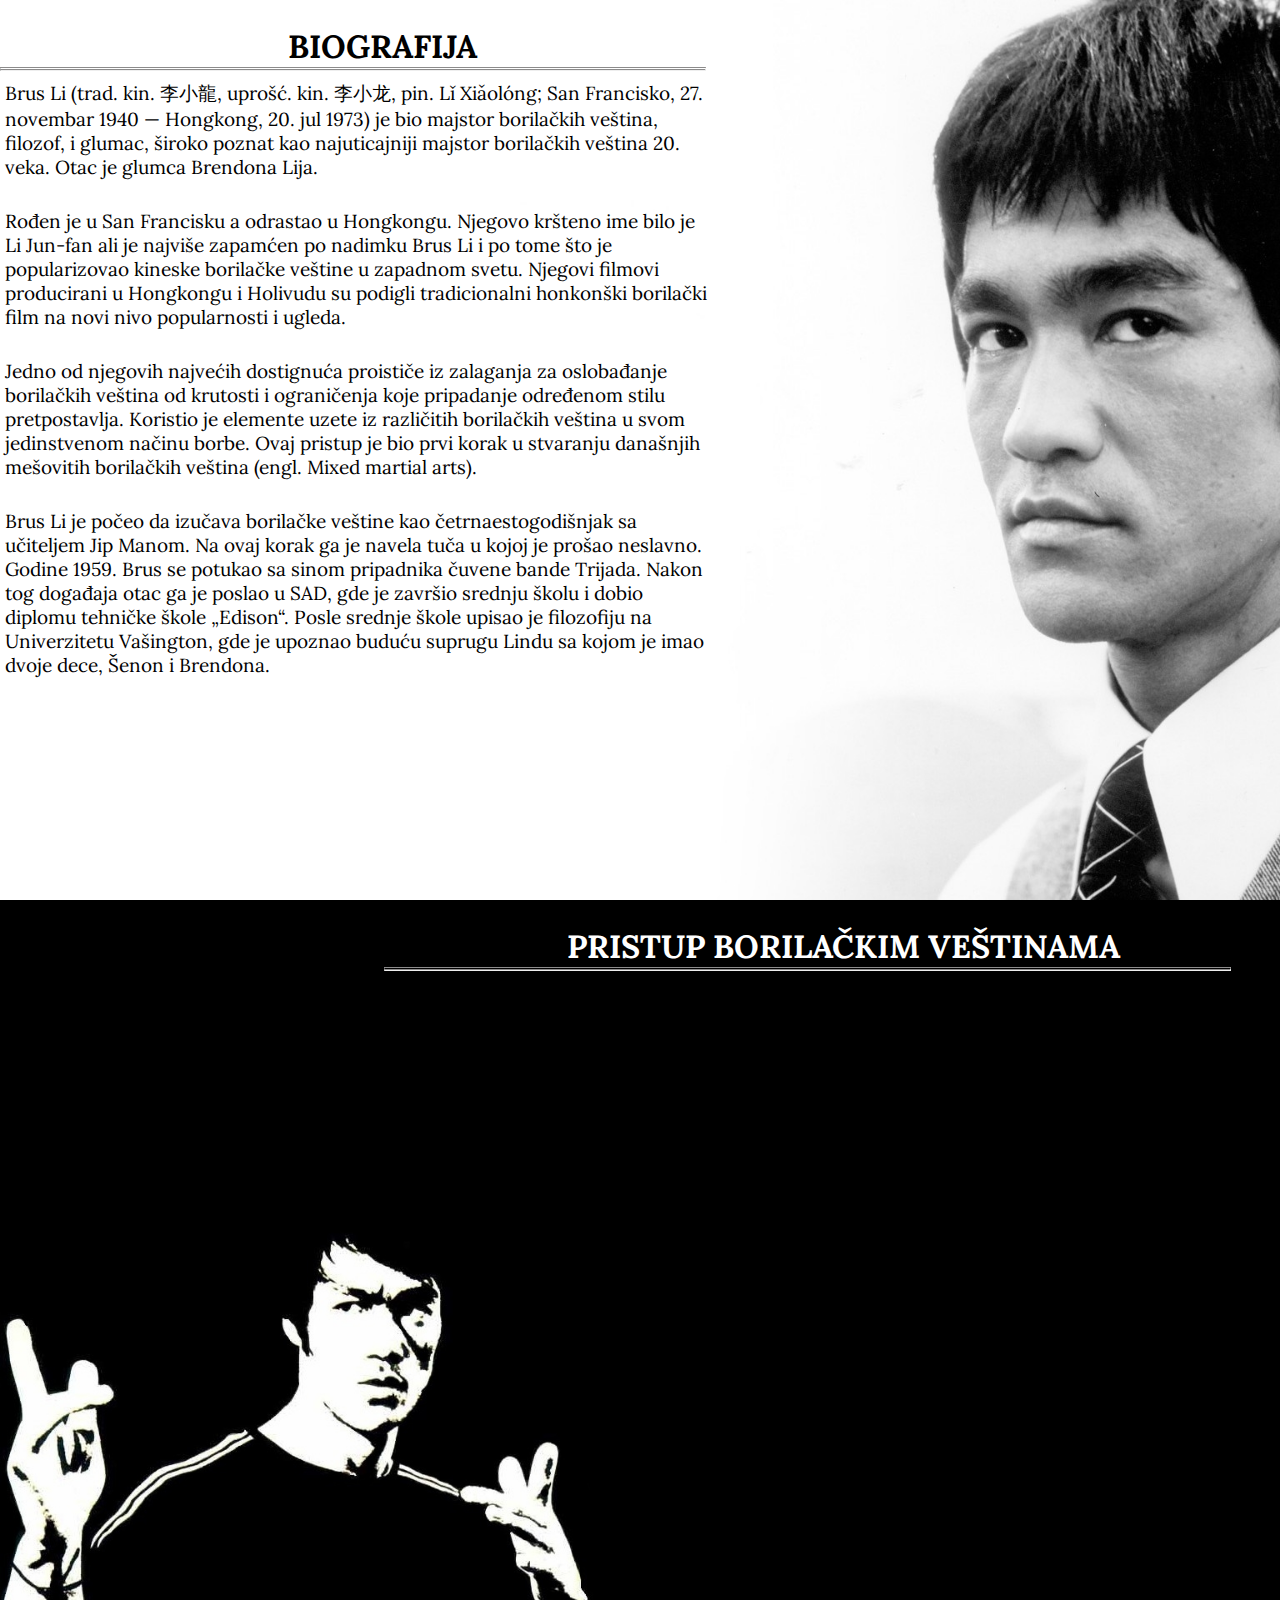
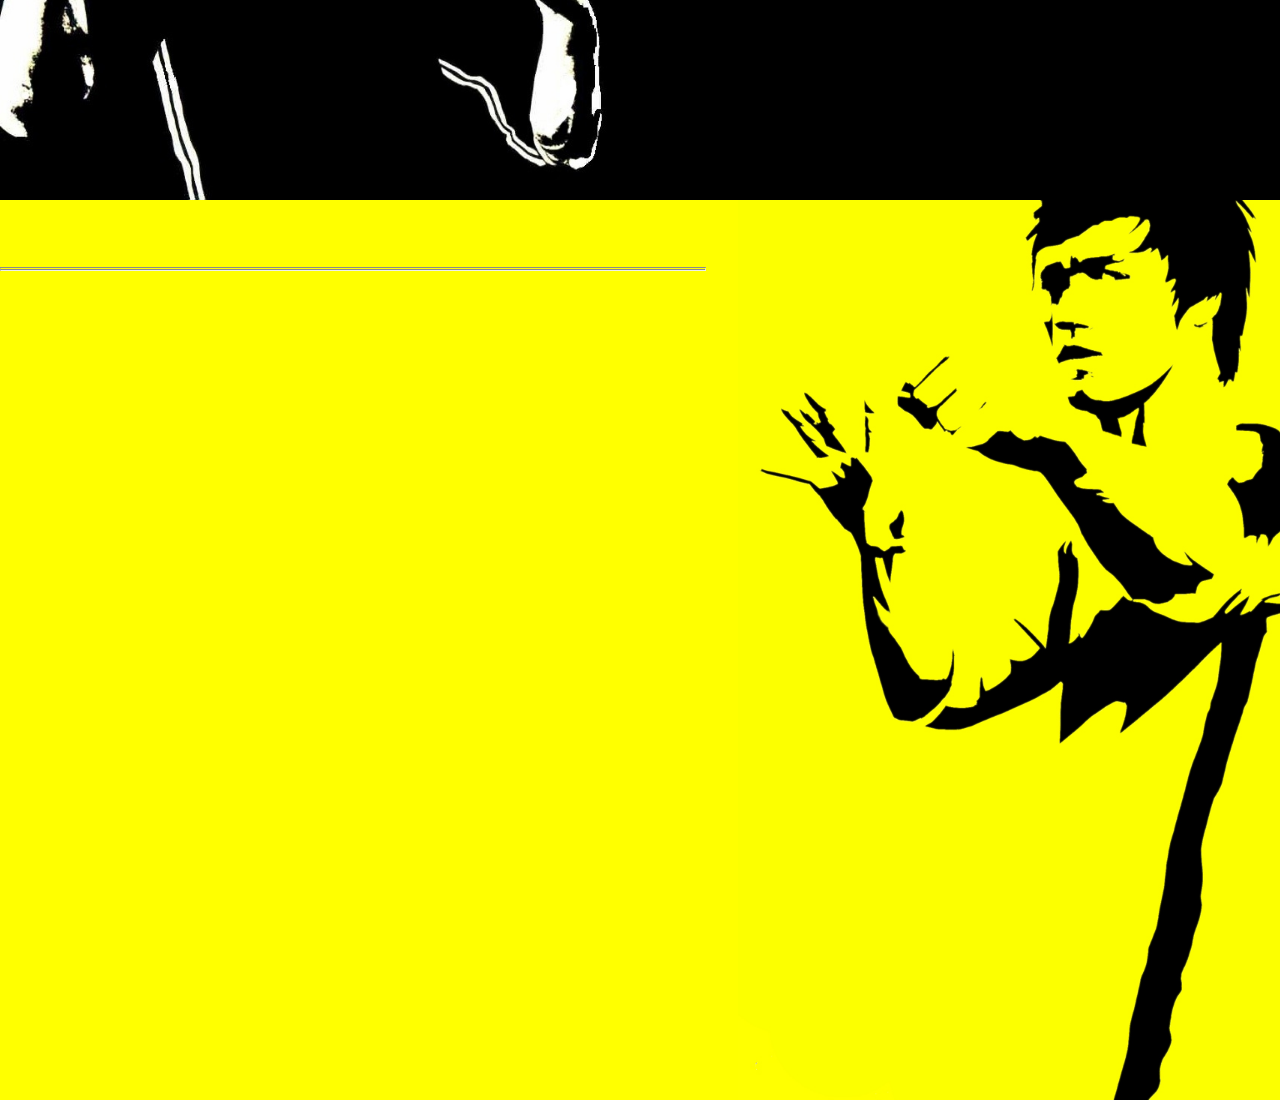
<file: biografija.html>
<!DOCTYPE html>
<html lang="sr">
<head>
	<title>Biografija</title>
	<link rel="stylesheet" type="text/css" href="dodaci/css/biografija.css">
	<script type="text/javascript" src="dodaci/js/lib/jquery-3.2.1.min.js"></script>
	<link href="https://fonts.googleapis.com/css?family=Russo+One" rel="stylesheet">
	<link href="https://fonts.googleapis.com/css?family=Lora" rel="stylesheet">
	<link href="https://fonts.googleapis.com/css?family=Raleway" rel="stylesheet">
	<link rel="stylesheet" type="text/css" href="dodaci/css/animate.css">
</head>
<body>
	<div class="prvi">
		<h1 class="animated bounce">Biografija</h1>
		<hr>
		<div class="animated bounceInLeft">
		<p>Brus Li (trad. kin. 李小龍, uprošć. kin. 李小龙, pin. Lǐ Xiǎolóng; San Francisko, 27. novembar 1940 — Hongkong, 20. jul 1973) je bio majstor borilačkih veština, filozof, i glumac, široko poznat kao najuticajniji majstor borilačkih veština 20. veka. Otac je glumca Brendona Lija.</p>
		<p>Rođen je u San Francisku a odrastao u Hongkongu. Njegovo kršteno ime bilo je Li Jun-fan ali je najviše zapamćen po nadimku Brus Li i po tome što je popularizovao kineske borilačke veštine u zapadnom svetu. Njegovi filmovi producirani u Hongkongu i Holivudu su podigli tradicionalni honkonški borilački film na novi nivo popularnosti i ugleda.</p>
		<p>Jedno od njegovih najvećih dostignuća proističe iz zalaganja za oslobađanje borilačkih veština od krutosti i ograničenja koje pripadanje određenom stilu pretpostavlja. Koristio je elemente uzete iz različitih borilačkih veština u svom jedinstvenom načinu borbe. Ovaj pristup je bio prvi korak u stvaranju današnjih mešovitih borilačkih veština (engl. Mixed martial arts).</p>
		<p>Brus Li je počeo da izučava borilačke veštine kao četrnaestogodišnjak sa učiteljem Jip Manom. Na ovaj korak ga je navela tuča u kojoj je prošao neslavno. Godine 1959. Brus se potukao sa sinom pripadnika čuvene bande Trijada. Nakon tog događaja otac ga je poslao u SAD, gde je završio srednju školu i dobio diplomu tehničke škole „Edison“. Posle srednje škole upisao je filozofiju na Univerzitetu Vašington, gde je upoznao buduću suprugu Lindu sa kojom je imao dvoje dece, Šenon i Brendona.</p>
		</div>
	</div>
	<div class="drugi">
		<h1 class="wow animated bounce">Pristup borilačkim veštinama</h1>
		<hr>
		<div class="wow animated bounceInRight">
		<p>Brus je shodno različitosti pojedinaca po pitanju telesnih osobina zastupao stav da svako treba da stvori sopstveni stil koji bi mu najviše odgovarao u smislu iskorišćavanja prednosti sopstvene, jedinstvene građe, koristeći pritom elemente iz raznih stilova. Pripadanje određenom stilu je smatrao pogubnim i za svet borilačkih veština kao celinu, jer to stvara ograničenja i nepotrebna rivalstva ostavljajući svet borilačkih veština u stagnaciji zbog toga što oni koji se bave borilačkim veštinama iznova usavršavaju vekovima stare tehnike verujući u prednost svog stila nad ostalim, ostajući zatvoreni u granicama određenog sistema bez prilike za preispitivanje i napredak.</p>
		<p>Shodno ovim shvatanjima Brus je razvio sopstveni stil, takozvani - stil bez stila, koji je u praksi predstavljao upravo to - način borbe oslobođen svih ograničenja. Ovaj metod borbe čije razvijanje je započeo po dolasku u SAD 1959. nazvao je Džun Fan Gung Fu (Jun Fan Gung Fu). Džun Fan je Brusovo kantonsko ime, tako da Džun Fan Gung Fu znači Brusov Gung Fu. Sastojao se uglavnom od Vin Čuna (Wing Chun) uz elemente boksa i mačevanja. Brusov prvi učenik bio je džudista Džesi Glover (Jesse Glover), koji je kasnije postao njegov prvi asistent-instruktor. Svoju prvu školu borilačkih veština po imenu Institut Li Džun Fan Gung Fu (Lee Jun Fan Gung Fu Institute) otvorio je u Sijetlu. Pošto se preselio u Kaliforniju otvorio je školu u Ouklandu.</p>
		<p>Vremenom, Džun fan kung Fu prerastao je u Džit Kun Do, što znači Put presrećuće pesnice</p>
		</div>
	</div>
	<div class="treci">
		<h1 class="wow animated bounce">Fizička priprema</h1>
		<hr>
		<div class="wow animated bounceInLeft">
		<p>Brus je smatrao da veliki broj onih koji se bave borilačkim veštinama nije obraćao dovoljno pažnje na fizičku spremu. Takođe je smatrao da se suviše vremena posvećuje razvijanju veštine, a premalo pripremi pojedinca za borbu. Bio je zainteresovan za razvijanje što veće brzine i moći bez dobijanja krupnih mišića, i prema tom cilju je usmeravao svoj program vežbi sa tegovima. Stalno je eksperimentisao, često menjajući elemente svog treninga, i zbog ove činjenice ne postoji precizno određen Brus Lijev metod treninga koji bi svi oni zainteresovani mogli da koriste.</p>
		<p>U početku (1965) Li je koristio jednostavan program koji su mu preporučili dva prijatelja koji su se bavili bodibildingom. On se sastojao od osnovnih, višezglobnih vežbi poput benč presa, čučnjeva i olimpijskog dizanja.</p>
		<p>Brus je obraćao posebnu pažnju na razvijanje trbušnih mišića, koje je smatrao za jednu od najbitnijih mišićnih grupa za borca. Li je smatrao da bukvalno svaki pokret zahteva određen stepen rada trbušnih mišića. Ono što je možda još važnije je to da trbušnjaci služe kao štit za rebra i vitalne organe.</p>
		<p>Kardio-vaskularne vežbe su takođe bile stalan deo Brus Lijevog treninga - one su bile značajan činilac u održavanju njegove telesne masti na rekordno niskom nivou od 1,4% (poređenja radi, osobe čiji su nivoi telesnih masti oko 4% ili niži imaju tela koja se smatraju izuzetno definisanim).</p>
		</div>
	</div>
	<script src="dodaci/js/wow.min.js"></script>
     <script>
        new WOW().init();
     </script>
</body>
</html>
</file>
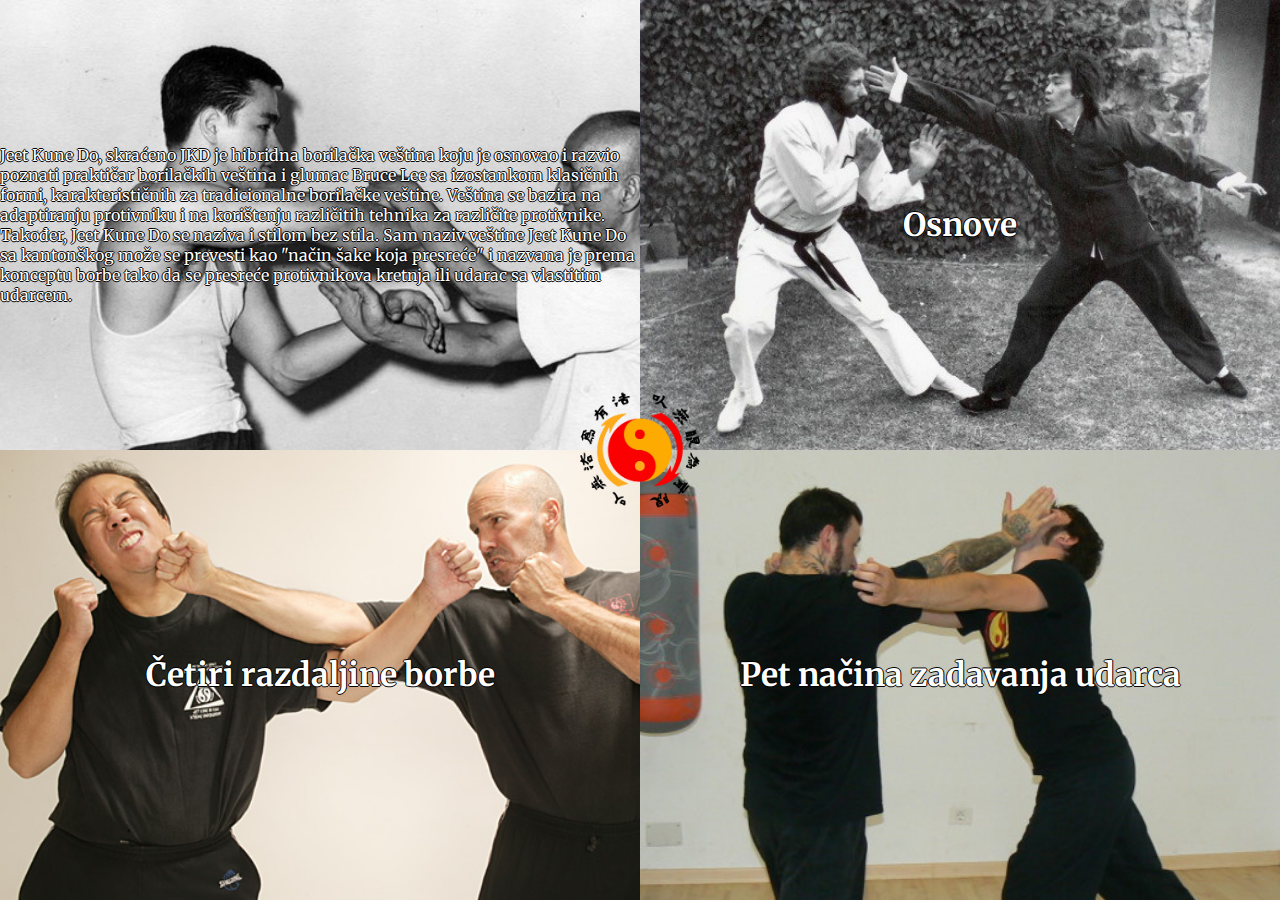
<file: dzitkundo.html>
<!DOCTYPE html>
<html lang="sr">
<head>
	<title>Jeet Kune Do</title>
	<link rel="stylesheet" type="text/css" href="dodaci/css/dzitkundo.css">
	<link href="https://fonts.googleapis.com/css?family=Lora" rel="stylesheet">
	<link rel="stylesheet" type="text/css" href="dodaci/css/animate.css">
	<link href="https://fonts.googleapis.com/css?family=Russo+One" rel="stylesheet">
	<link href="https://fonts.googleapis.com/css?family=Merriweather" rel="stylesheet">
</head>
<body>
<div class="sve">
	<div class="prvi animated slideInDown">
		<h1>Istorija</h1>
		<span><p>Jeet Kune Do, skraćeno JKD je hibridna borilačka veština koju je osnovao i razvio poznati praktičar borilačkih veština i glumac Bruce Lee sa izostankom klasičnih formi, karakterističnih za tradicionalne borilačke veštine. Veština se bazira na adaptiranju protivniku i na korištenju različitih tehnika za različite protivnike. Također, Jeet Kune Do se naziva i stilom bez stila. Sam naziv veštine Jeet Kune Do sa kantonškog može se prevesti kao "način šake koja presreće" i nazvana je prema konceptu borbe tako da se presreće protivnikova kretnja ili udarac sa vlastitim udarcem.</p></span>
	</div>
	<div class="drugi animated slideInDown">
		<h1>Osnove</h1>
		<span><p>Baza Jeet Kune Doa dolazi uglavnom od tri borilačke veštine a to su Wing chun, boks i mačevanje. Wing chun, koji je bio Leejeva glavna borilačka veština kojom se bavio u Hong Kongu je u Jeet Kune Do doneo tehnike kontrole centralne linije, udaranje vertikalno postavljenom šakom, tehnike vezanja i konstantnog pritiska na protivnika. Tekom svojeg istraživanja borilačkih veština Lee je ugradio i tehnike iz boksa kao što su krošei i aperkati te eskiviranje udaraca izmicanjem glave ili delova tela. Od mačevanja je uglavnom preuzet rad nogu i kretanje tokom borbe.</p></span>
	</div>
	<img class="centar animated zoomIn" src="dodaci/css/logo.png">
	<div class="treci animated slideInUp">
		<h1>Četiri razdaljine borbe</h1>
		<span><ul style="list-style: none;">
		<li>Udaranje nogama</li>
		<li>Udaranje rukama</li>
		<li>"Vezivanje" ruku ili drugih ekstremiteta</li>
		<li>Hvatanje</li>
		</ul></span>
	</div>
	<div class="cetvrti animated slideInUp">
		<h1>Pet načina zadavanja udarca</h1>
		<span><ul style="list-style: none;">
			<li>Simple Angular Attack (SAA) / Simple Direct Attack (SDA) - je jednostavni udarac šakom ili nogom u protivnika, najbližom linijom i s najmanjim utroškom energije.</li>
			<li>Attack By Combinations (ABC) - je zadavanje dva ili više udaraca rukama ili nogama prema protivniku, tzv. "kombinacije".</li>
			<li>Progressive Indirect Attack (PIA) - je simuliranje napada u jednu protivnikovu tačku kako bi ga se navelo da reaguje (tj. zaštiti taj deo tela a otkrije druge delove) a stvarno udaranje u neki drugi, nebranjeni deo tela.</li>
			<li>Attack By Drawing (ABD) - je otkrivanje nekog svog dela tela i ostavljanje ga neobranjenim kako bi se navelo protivnika da proba zadati udarac u njega a ustvari to daje šansu da se presretne protivnikov udarac ili kretnja.</li>
			<li>Hand Immobilization Attack (HIA) - je imobiliziranje (ili "vezanje") protivnikovih ruku ili nogu kako bi se eliminirao ekstremitet u svrhu zadavanja udarca i smanjenja šanse za protivudarac.</li>
		</ul></span>
	</div>
</div>
</body>
</html>
</file>
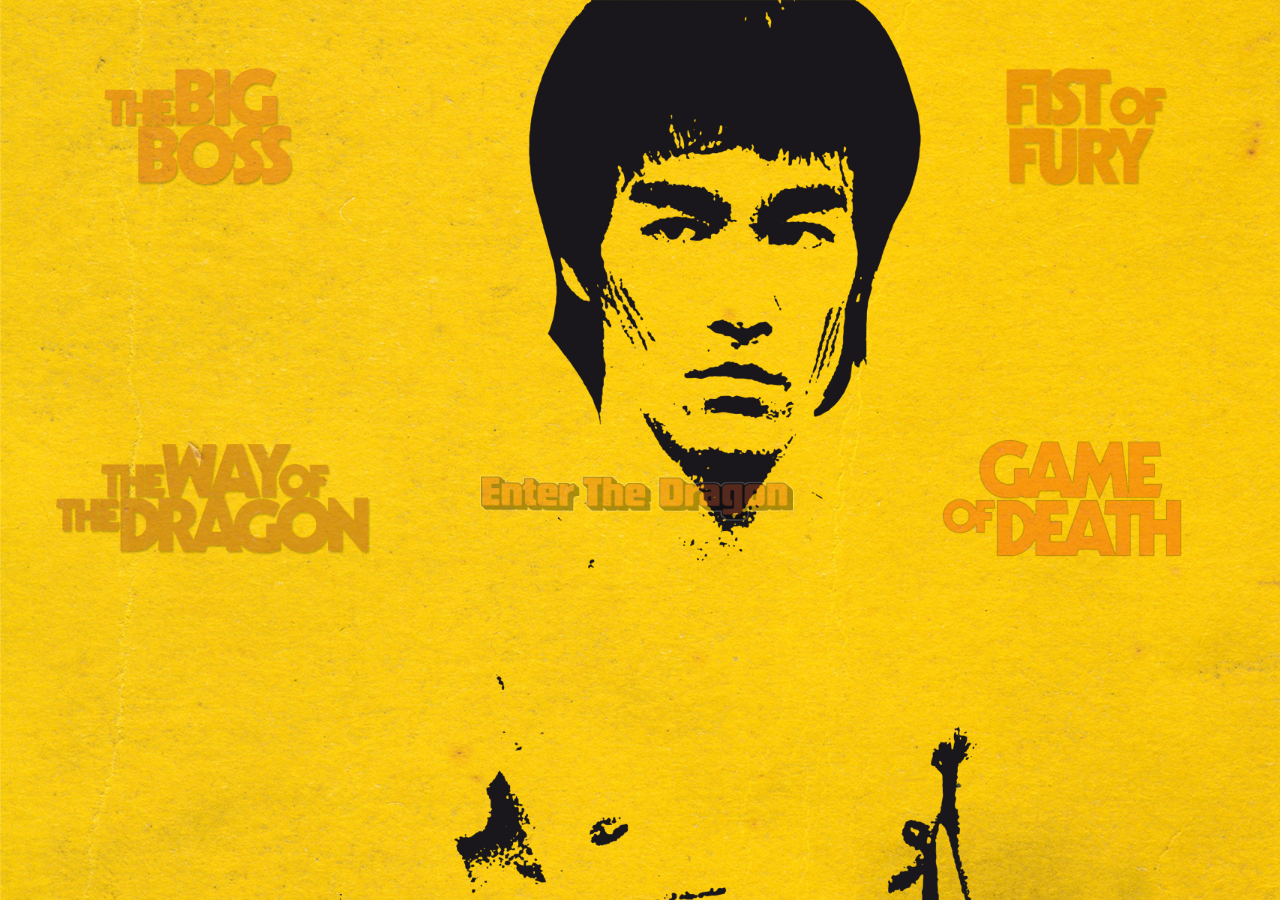
<file: filmografija.html>
<!DOCTYPE html>
<html lang="sr">
<head>
	<title>Filmografija</title>
	<link rel="stylesheet" type="text/css" href="dodaci/css/filmografija.css">
	<script type="text/javascript" src="dodaci/js/lib/jquery-3.2.1.min.js"></script>
</head>
<body>
<div class="kontejner">
	<div class="red1">
		<img class="tbb" src="dodaci/css/tbb.png">
		<img class="fof" src="dodaci/css/fof.png">
	</div>
	<div class="red2">
		<img class="wod" src="dodaci/css/wod.png">
		<img class="etd" src="dodaci/css/etd.png">
		<img class="god" src="dodaci/css/god.png">
	</div>
</div>
<script type="text/javascript" src="dodaci/js/filmografija.js"></script>
</body>
</html>
</file>
<file: dodaci/css/biografija.css>
* {
   margin: 0;
   padding: 0;
}
.prvi {
	width: 100%;
	height: 100vh;
	background: url("pocetna.jpg");
	background-size: cover;
	font-family: Lora, Arial;
}
.prvi h1 {
	padding-left: 22.5%;
	padding-top: 2%;
	text-transform: uppercase;
}
.prvi hr {
	width: 55%;
	border-top: 3px double #8c8b8b;
	margin-bottom: 10px;
}
.prvi p {
	width: 55%;
	padding-bottom: 30px;
	font-size: 19px;
	padding-left: 5px;
}
.drugi {
	width: 100%;
	height: 100vh;
	background: url("druga.jpg");
	background-size: cover;
	font-family: Lora, Arial;
	color: white;
	text-align: right;
}
.drugi h1 {
	padding-right: 12.5%;
	padding-top: 2%;
	text-transform: uppercase;
}
.drugi hr {
	width: 66%;
	border-top: 3px double #8c8b8b;
	margin-left: 30%;
	margin-bottom: 10px;
}
.drugi p {
	width: 65%;
	padding-bottom: 30px;
	font-size: 19px;
	padding-right: 15px;
	float: right;
}
.treci {
	width: 100%;
	height: 100vh;
	background: url("treca.png");
	background-size: cover;
	font-family: Lora, Arial;
}
.treci h1 {
	padding-left: 22.5%;
	padding-top: 2%;
	text-transform: uppercase;
}
.treci hr {
	width: 55%;
	border-top: 3px double #8c8b8b;
	margin-bottom: 10px;
}
.treci p {
	width: 55%;
	padding-bottom: 30px;
	font-size: 19px;
	padding-left: 5px;
}
</file>
<file: dodaci/css/dzitkundo.css>
* {
	margin: 0;
	padding: 0;
}
.centar {
	width: 10%;
	z-index: 1;
	position: absolute;
    top: 0; bottom:0; left: 0; right:0;
    margin: auto;
    cursor: default;
}
.sve {
	width: 100%;
	height: 100vh;
	display: inline-block;
	font-family: Merriweather, Arial;
	cursor: default;
	margin: 0;
	color: #fff;
	text-shadow: -1px 0 black, 0 1px black, 1px 0 black, 0 -1px black;
	margin-bottom: -5px;
	background: black;
}
.prvi {
	width: 50%;
	height: 50%;
	float: left;
	display: flex;
	justify-content: center;
	align-items: center;
	background:url("slika1.jpg");
	background-size: cover;
}
span {
	display: none;
}
.prvi:hover h1 {
	display: none;
}
.prvi:hover span {
	display: inline;
}
.drugi:hover h1 {
	display: none;
}
.drugi:hover span {
	display: inline;
}
.treci:hover h1 {
	display: none;
}
.treci:hover span {
	display: inline;
}
.cetvrti:hover h1 {
	display: none;
}
.cetvrti:hover span {
	display: inline;
}
.drugi {
	width: 50%;
	height: 50%;
	float: left;
	display: flex;
	justify-content: center;
	align-items: center;
	background:url("slika2.jpg");
	background-size: cover;
}
.treci {
	width: 50%;
	height: 50%;
	float: left;
	display: flex;
	justify-content: center;
	align-items: center;
	background:url("slika3.jpg");
	background-size: cover;
}
.cetvrti {
	width: 50%;
	height: 50%;
	float: left;
	display: flex;
	justify-content: center;
	align-items: center;
	background:url("slika4.jpg");
	background-size: cover;
}
</file>
<file: dodaci/css/filmografija.css>
* {
	margin: 0;
	padding: 0;
}
.kontejner {
	background: url("pozadina.jpg");
	height: 100vh;
	background-size: cover;
}
img {
	width: 25%;
	cursor: pointer;
	opacity: 0.4;
}
.red2 img {
	float: left;
	margin: 4.1%;
}
.red1 {
	padding-top: 5%;
}
.tbb {
	padding-left: 3%;
}
.fof {
	margin-left: 44%;
}
.red2 {
	padding-top: 15%;
}
img:hover {
	opacity: 1;
	transition: 0.5s;
}
.prvif {
	background: url("tuca1.gif");
	background-size: cover;
	height: 100vh;
}
.drugif {
	background: url("tuca2.gif");
	background-size: cover;
	height: 100vh;
}
.trecif {
	background: url("tuca3.gif");
	background-size: cover;
	height: 100vh;
}
.cetvrtif {
	background: url("tuca4.gif");
	background-size: cover;
	height: 100vh;
}
.petif {
	background: url("tuca5.gif");
	background-size: cover;
	height: 100vh;
}
</file>
